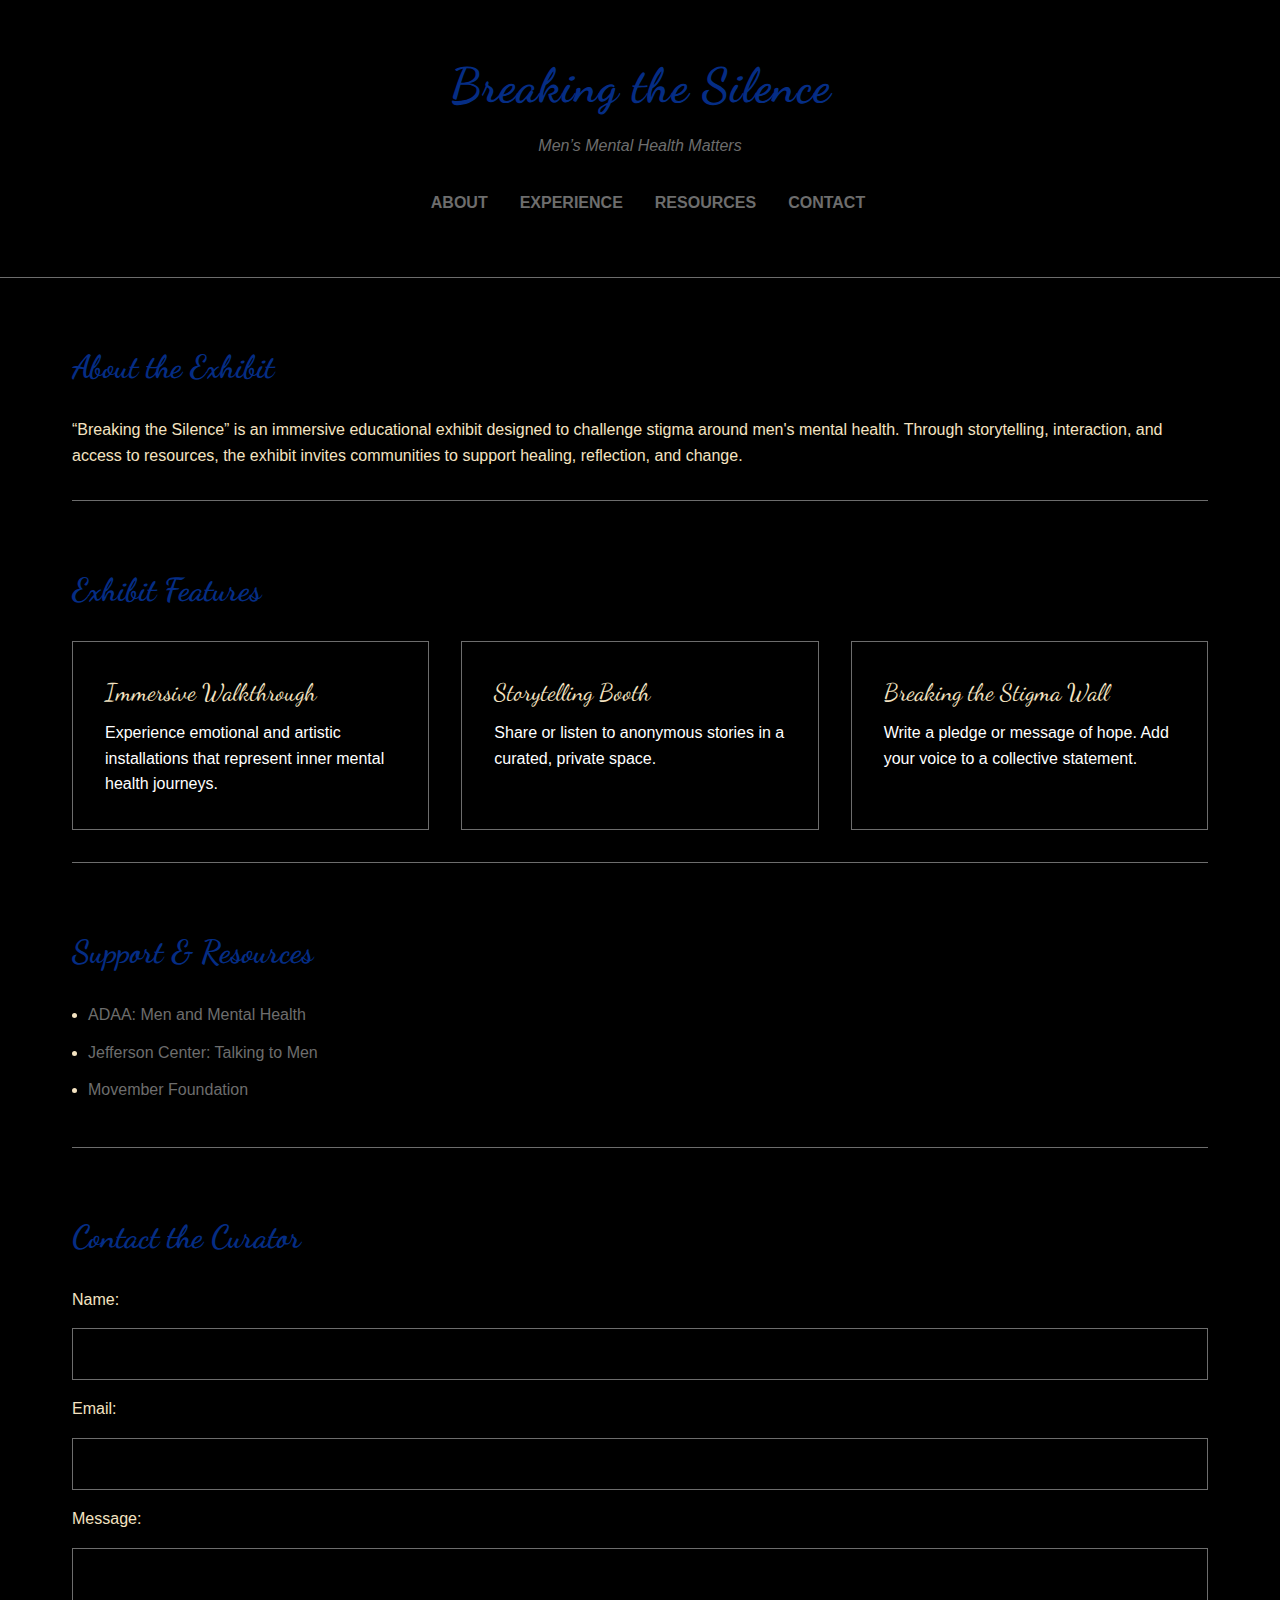
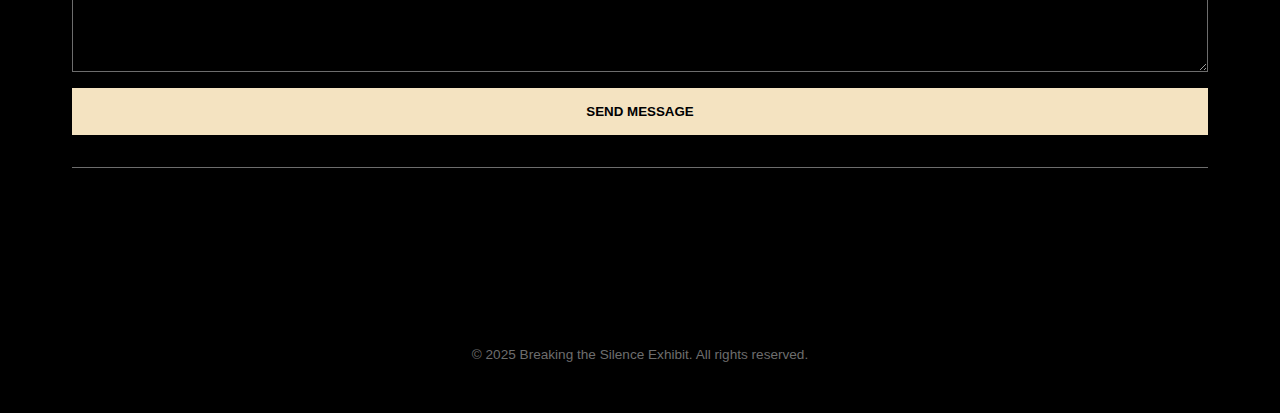
<file: file.html>
<!DOCTYPE html>
<html lang="en">
<head>
  <meta charset="UTF-8" />
  <meta name="viewport" content="width=device-width, initial-scale=1.0"/>
  <title>Breaking the Silence Exhibit</title>
  <link rel="stylesheet" href="style.css" />
  <link href="https://fonts.googleapis.com/css2?family=Dancing+Script:wght@400;700&display=swap" rel="stylesheet">
</head>
<body>
  <header>
    <h1>Breaking the Silence</h1>
    <p class="subtitle">Men’s Mental Health Matters</p>
    <nav>
      <ul>
        <li><a href="#about">About</a></li>
        <li><a href="#experience">Experience</a></li>
        <li><a href="#resources">Resources</a></li>
        <li><a href="#contact">Contact</a></li>
      </ul>
    </nav>
  </header>

  <main>
    <section id="about">
      <h2>About the Exhibit</h2>
      <p>
        “Breaking the Silence” is an immersive educational exhibit designed to challenge stigma around men's mental health. Through storytelling, interaction, and access to resources, the exhibit invites communities to support healing, reflection, and change.
      </p>
    </section>

    <section id="experience">
      <h2>Exhibit Features</h2>
      <div class="cards">
        <div class="card">
          <h3>Immersive Walkthrough</h3>
          <p>Experience emotional and artistic installations that represent inner mental health journeys.</p>
        </div>
        <div class="card">
          <h3>Storytelling Booth</h3>
          <p>Share or listen to anonymous stories in a curated, private space.</p>
        </div>
        <div class="card">
          <h3>Breaking the Stigma Wall</h3>
          <p>Write a pledge or message of hope. Add your voice to a collective statement.</p>
        </div>
      </div>
    </section>

    <section id="resources">
      <h2>Support & Resources</h2>
      <ul>
        <li><a href="https://adaa.org/find-help/by-demographics/mens-mental-health" target="_blank">ADAA: Men and Mental Health</a></li>
        <li><a href="https://www.jcmh.org/im-fine-how-to-talk-to-the-men-in-your-life-about-their-mental-health/" target="_blank">Jefferson Center: Talking to Men</a></li>
        <li><a href="https://us.movember.com/" target="_blank">Movember Foundation</a></li>
      </ul>
    </section>

    <section id="contact">
      <h2>Contact the Curator</h2>
      <form onsubmit="return validateForm()">
        <label for="name">Name:</label>
        <input type="text" id="name" name="name" required>

        <label for="email">Email:</label>
        <input type="email" id="email" name="email" required>

        <label for="message">Message:</label>
        <textarea id="message" name="message" rows="5" required></textarea>

        <button type="submit">Send Message</button>
      </form>
    </section>
  </main>

  <footer>
    <p>&copy; 2025 Breaking the Silence Exhibit. All rights reserved.</p>
  </footer>

  <script src="script.js"></script>
</body>
</html>
</file>
<file: style.css>
:root {
    --cream: #F4E3C1;
    --black: #000000;
    --gray: #6D6D6D;
    --white: #FFFFFF;
    --navy: #052d85;
  }
  
  * {
    margin: 0;
    padding: 0;
    box-sizing: border-box;
  }
  
  body {
    font-family: 'Helvetica Neue', sans-serif;
    background-color: var(--black);
    color: var(--cream);
    line-height: 1.6;
    font-size: 16px;
  }
  
  header {
    background-color: var(--black);
    color: var(--cream);
    padding: 3rem 2rem;
    text-align: center;
    border-bottom: 1px solid var(--gray);
  }
  
  header h1 {
    font-family: 'Dancing Script', cursive;
    font-size: 3rem;
    font-weight: 700;
    color: var(--navy);
    letter-spacing: 1px;
  }
  
  .subtitle {
    font-size: 1rem;
    font-style: italic;
    color: var(--gray);
    margin-top: 0.5rem;
  }
  
  nav ul {
    list-style: none;
    display: flex;
    justify-content: center;
    gap: 2rem;
    margin-top: 2rem;
    text-transform: uppercase;
  }
  
  nav a {
    color: var(--cream);
    text-decoration: none;
    font-weight: bold;
    position: relative;
  }
  
  nav a::after {
    content: '';
    height: 1px;
    width: 0%;
    background-color: var(--navy);
    display: block;
    transition: width 0.3s ease;
  }
  
  nav a:hover::after {
    width: 100%;
  }
  
  main {
    padding: 4rem 2rem;
    max-width: 1200px;
    margin: auto;
  }
  
  section {
    margin-bottom: 4rem;
    padding-bottom: 2rem;
    border-bottom: 1px solid var(--gray);
  }
  
  h2 {
    font-family: 'Dancing Script', cursive;
    font-size: 2rem;
    font-weight: 700;
    margin-bottom: 1.5rem;
    color: var(--navy);
  }
  
  h3 {
    font-family: 'Dancing Script', cursive;
    font-size: 1.5rem;
    font-weight: 400;
    margin-bottom: 0.5rem;
    color: var(--cream);
  }
  
  .cards {
    display: grid;
    grid-template-columns: repeat(auto-fit, minmax(280px, 1fr));
    gap: 2rem;
  }
  
  .card {
    background-color: var(--black);
    border: 1px solid var(--gray);
    padding: 2rem;
    color: var(--white);
    transition: background 0.3s;
  }
  
  .card:hover {
    background-color: var(--navy);
    color: var(--cream);
  }
  
  ul {
    padding-left: 1rem;
    margin-top: 1rem;
  }
  
  ul li {
    margin-bottom: 0.75rem;
  }
  
  ul li a {
    color: var(--gray);
    text-decoration: none;
  }
  
  ul li a:hover {
    color: var(--white);
  }
  
  form {
    display: flex;
    flex-direction: column;
    gap: 1rem;
    margin-top: 1.5rem;
  }
  
  input, textarea {
    background-color: var(--black);
    color: var(--cream);
    border: 1px solid var(--gray);
    padding: 1rem;
    font-size: 1rem;
    font-family: 'Helvetica Neue', sans-serif;
  }
  
  input:focus, textarea:focus {
    outline: none;
    border-color: var(--navy);
    background-color: var(--gray);
    color: var(--black);
  }
  
  button {
    background-color: var(--cream);
    color: var(--black);
    padding: 1rem;
    font-weight: bold;
    text-transform: uppercase;
    border: none;
    cursor: pointer;
    transition: background 0.3s, color 0.3s;
  }
  
  button:hover {
    background-color: var(--navy);
    color: var(--white);
  }
  
  footer {
    text-align: center;
    padding: 3rem 1rem;
    background-color: var(--black);
    color: var(--gray);
    font-size: 0.85rem;
  }
</file>
